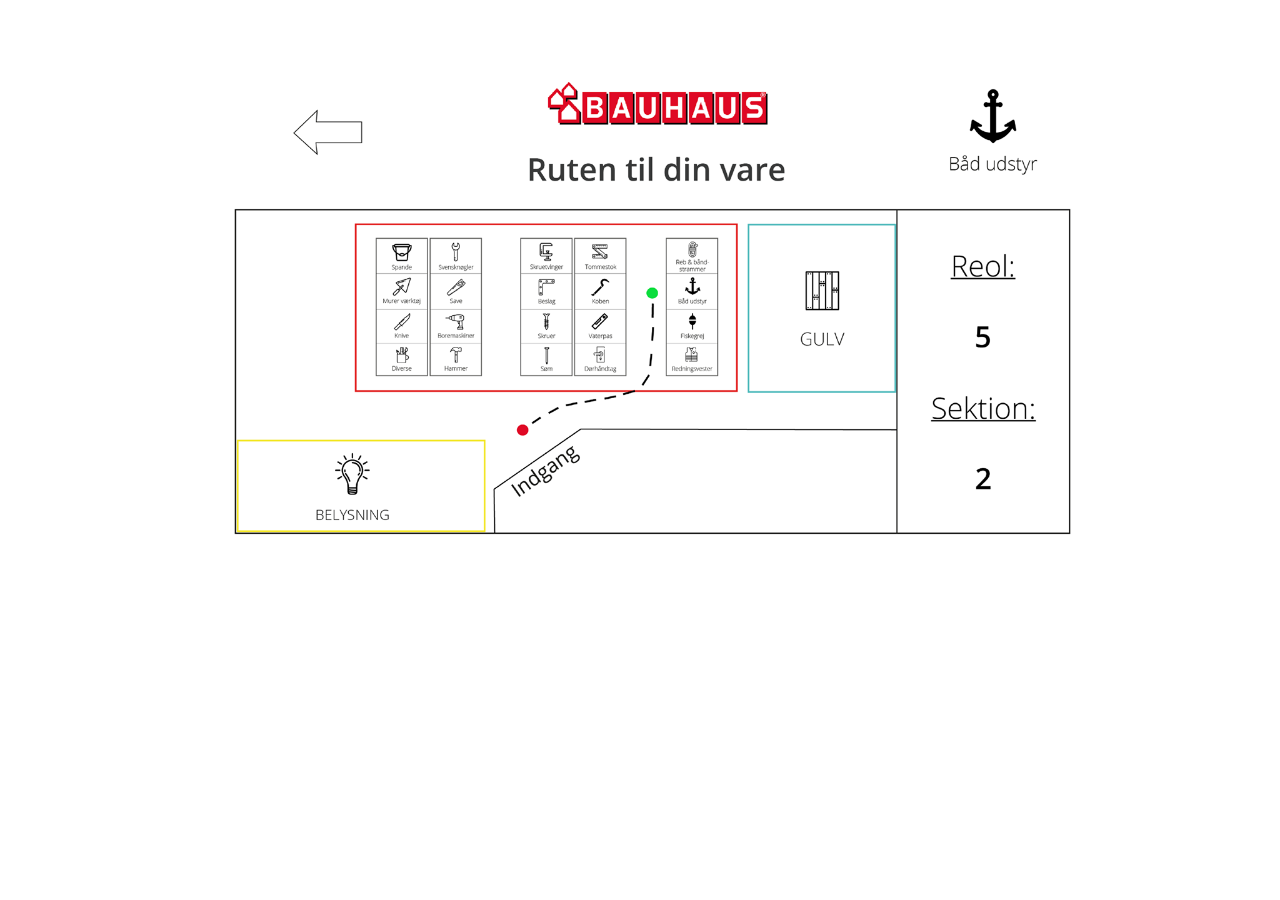
<file: baadudstyr.html>
<!DOCTYPE html>
<html>

<head>
    <meta charset="utf-8">
    <meta name="viewport" content="width=device-width, initial-scale=1.0">
    <title>Bauhaus</title>
    <link rel="stylesheet" type="text/css" href="css/style.css">
    <link href="https://fonts.googleapis.com/css?family=Open+Sans" rel="stylesheet">
</head>

<body>
    
<img id="map_image2" src="images/baad%20udstyr.png" alt="" usemap="#Map"  />
<map name="Map" id="Map">
    
     <area alt="" title="" href="vaerktoejskategori.html" shape="rect" coords="462,172,588,252" />
     
</map>
    

</body> 

</html>
</file>
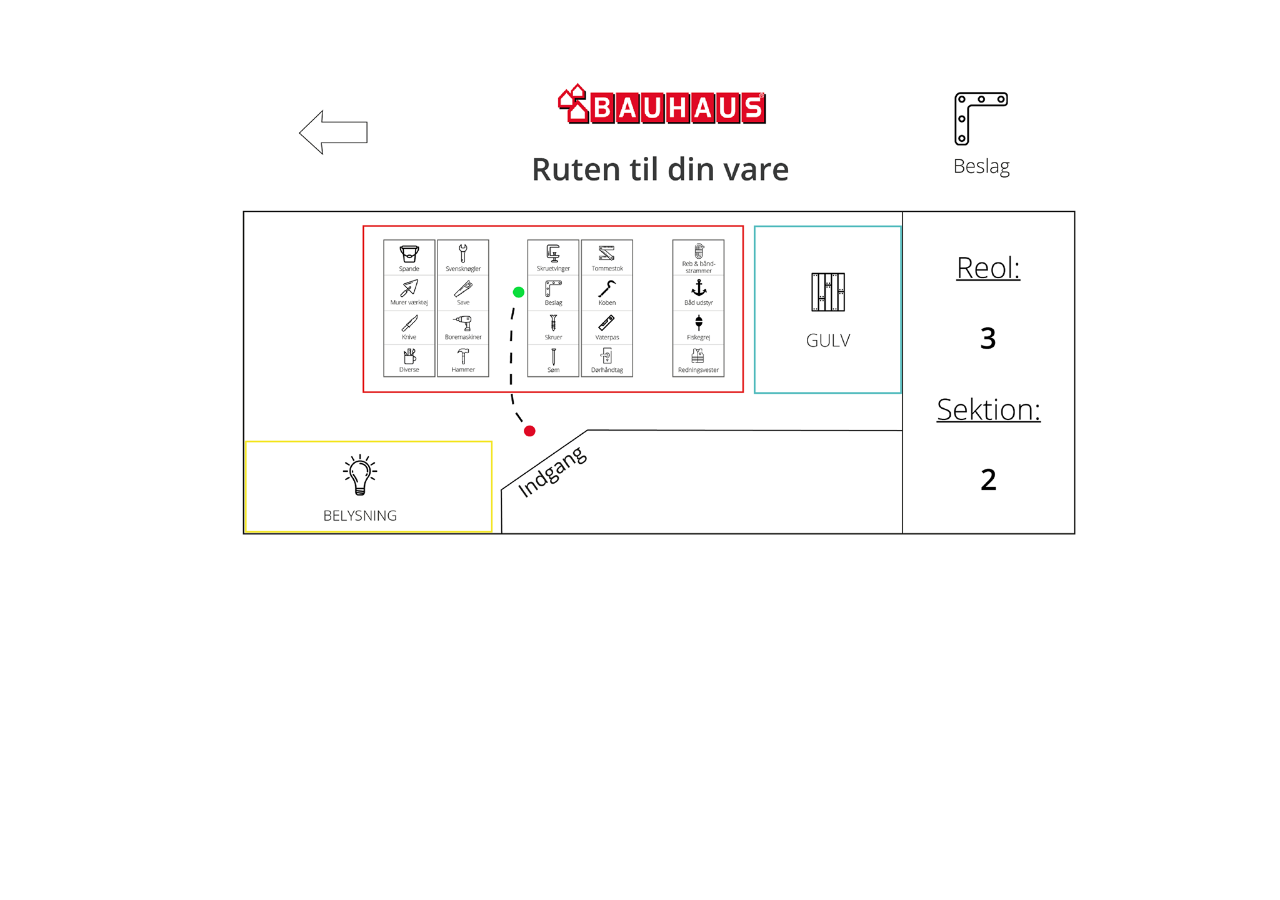
<file: beslag.html>
<!DOCTYPE html>
<html>

<head>
    <meta charset="utf-8">
    <meta name="viewport" content="width=device-width, initial-scale=1.0">
    <title>Bauhaus</title>
    <link rel="stylesheet" type="text/css" href="css/style.css">
    <link href="https://fonts.googleapis.com/css?family=Open+Sans" rel="stylesheet">
</head>

<body>
    
<img id="map_image2" src="images/beslag.png" alt="" usemap="#Map"  />
<map name="Map" id="Map">
    
     <area alt="" title="TILBAGE" href="vaerktoejskategori.html" shape="rect" coords="476,170,589,256" />
     
</map>
    

</body> 

</html>
</file>
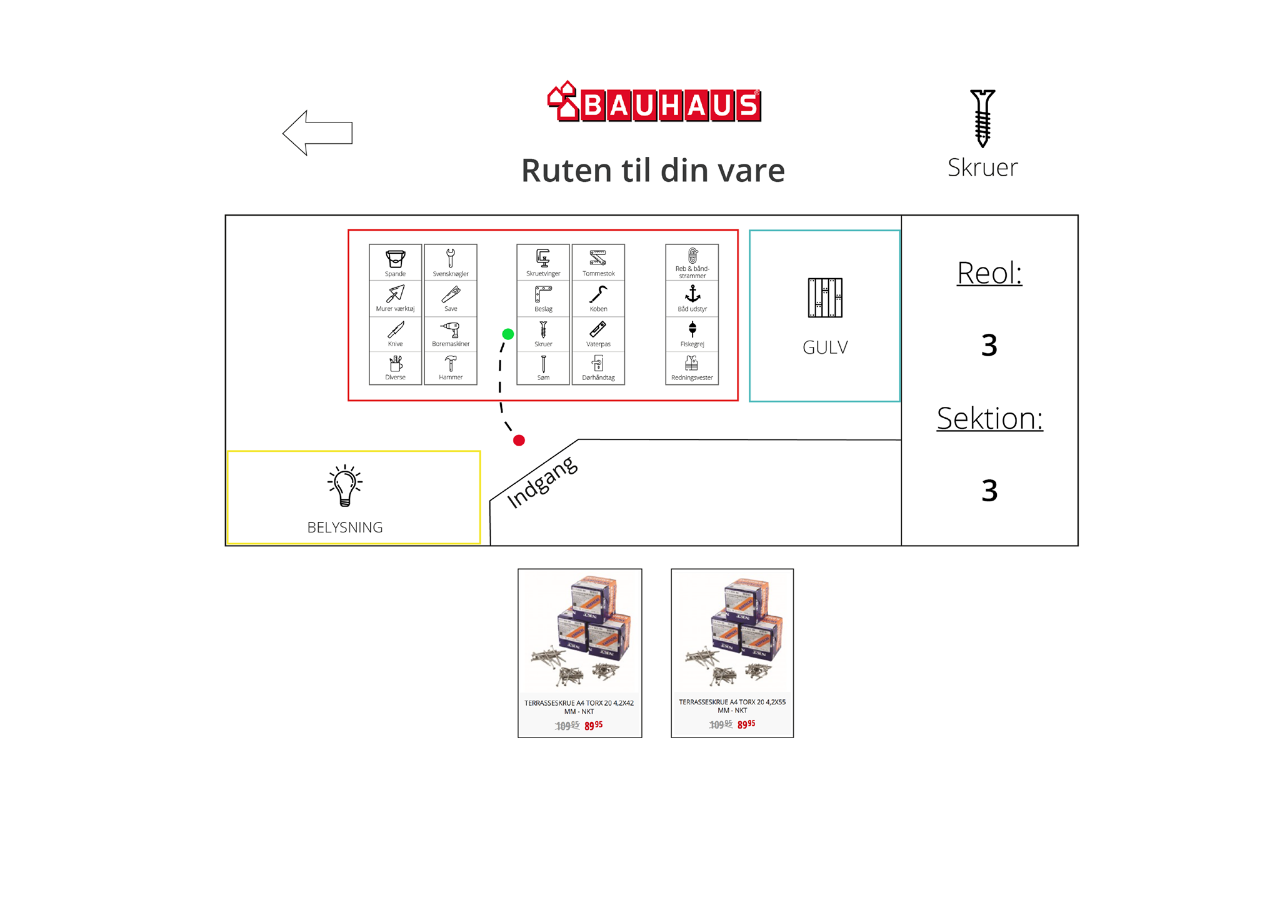
<file: skruer.html>
<!DOCTYPE html>
<html>

<head>
    <meta charset="utf-8">
    <meta name="viewport" content="width=device-width, initial-scale=1.0">
    <title>Bauhaus</title>
    <link rel="stylesheet" type="text/css" href="css/style.css">
    <link href="https://fonts.googleapis.com/css?family=Open+Sans" rel="stylesheet">
</head>

<body>
    
<img id="map_image2" src="images/skruer.png" alt="" usemap="#Map"  />
<map name="Map" id="Map">
     <area alt="" title="tilbage" href="vaerktoejskategori.html" shape="rect" coords="448,171,572,251" />
     
</map>
    

</body> 

</html>
</file>
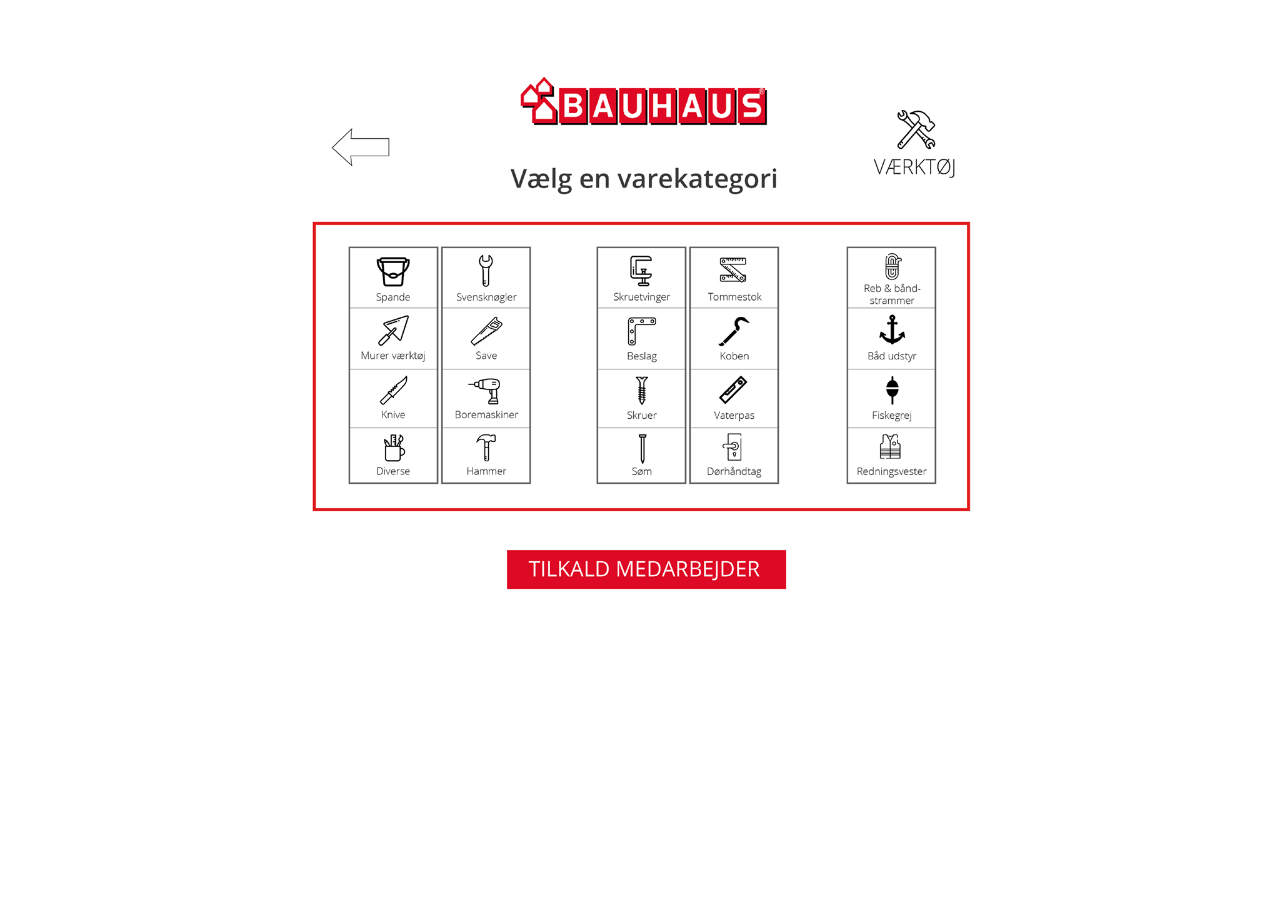
<file: vaerktoejskategori.html>
<!DOCTYPE html>
<html>

<head>
    <meta charset="utf-8">
    <meta name="viewport" content="width=device-width, initial-scale=1.0">
    <title>Bauhaus</title>
    <link rel="stylesheet" type="text/css" href="css/style.css">
    <link href="https://fonts.googleapis.com/css?family=Open+Sans" rel="stylesheet">
</head>

<body>
    
<img id="map_image2" src="images/vaerktoejskategori.png" alt="" usemap="#Map"  />
<map name="Map" id="Map">
     <area alt="" title="" href="index.html" shape="rect" coords="528,206,628,270" />
    
    <area alt="" title="SKRUER" href="skruer.html" shape="rect" coords="954,590,1096,684" />
    
    <area id="medarbejderknap" alt="" title="" href="#" shape="rect" coords="811,881,1258,943" />
    
     <area alt="" title="BESLAG" href="beslag.html" shape="rect" coords="955,494,1097,589" />
    
  
    
     <area alt="" title="" href="#" shape="rect" coords="1356,398,1497,493" />
    
    <area alt="" title="" href="#" shape="rect" coords="558,398,700,493" />
    <area alt="" title="" href="#" shape="rect" coords="560,494,700,593" />
    <area alt="" title="" href="#" shape="rect" coords="559,592,699,686" />
    <area alt="" title="" href="#" shape="rect" coords="558,773,700,687" />
    <area alt="" title="" href="#" shape="rect" coords="708,398,848,493" />
    <area alt="" title="" href="#" shape="rect" coords="707,495,848,590" />
    <area alt="" title="" href="#" shape="rect" coords="707,687,849,591" />
    <area alt="" title="" href="#" shape="rect" coords="709,688,849,772" />
    <area alt="" title="" href="#" shape="rect" coords="956,398,1096,493" />
    <area alt="" title="" href="#" shape="rect" coords="956,687,1097,775" />
    <area alt="" title="" href="#" shape="rect" coords="1104,396,1244,492" />
    <area alt="" title="" href="#" shape="rect" coords="1104,493,1244,591" />
    <area alt="" title="" href="#" shape="rect" coords="1103,592,1245,685" />
    <area alt="" title="" href="#" shape="rect" coords="1104,686,1245,773" />
   
    <area alt="" title="" href="baadudstyr.html" shape="rect" coords="1357,495,1496,590" />
    <area alt="" title="" href="#" shape="rect" coords="1356,591,1496,685" />
    <area alt="" title="" href="#" shape="rect" coords="1356,688,1497,774" />
</map>
    
    
    
 <!-- pop-up-vindue -->
<!-- https://www.w3schools.com/howto/tryit.asp?filename=tryhow_css_modal -->

<!-- The Modal -->
<div id="myModal" class="modal">

  <!-- Modal content -->
  <div class="modal-content">
    <span class="close">&times;</span>
    <p>Du har tilkaldt en medarbejder</p>
    <p>Vent venligst...</p>
  </div>

</div>
        
       <!-- pop-up window (tilkald medarbejder) --> 
        <script>
// Get the modal
var modal = document.getElementById('myModal');

// Get the button that opens the modal
var btn = document.getElementById("medarbejderknap");

// Get the <span> element that closes the modal
var span = document.getElementsByClassName("close")[0];

// When the user clicks the button, open the modal 
btn.onclick = function() {
    modal.style.display = "block";
}

// When the user clicks on <span> (x), close the modal
span.onclick = function() {
    modal.style.display = "none";
}

// When the user clicks anywhere outside of the modal, close it
window.onclick = function(event) {
    if (event.target == modal) {
        modal.style.display = "none";
    }
}
</script>  
    
</body> 

</html>
</file>
<file: css/style.css>
* {
    box-sizing: border-box;
    font-family: 'Open Sans';
    margin: 0;
    padding: 0;
    max-width: 100%;
    overflow-x: hidden;
    overflow-y: hidden;
}

#map_image {
    display: block;
    margin-left: auto;
    margin-right: auto;
}

#map_image2{
    display: block;
    margin-left: auto;
    margin-right: auto;
}
 
/*søgefelt*/
.ui-autocomplete-category {
    font-weight: bold;
    padding: .2em .4em;
    margin: .8em 0 .2em;
    line-height: 1.5;
  }

.search{
    border: 1px solid black; 
    padding: 8px;
    width: 11%;
    position: absolute;
    top: 73%;
    left: 53.3%;
}

.search_icon{
   
}

data {
     background-color: var(white);
}

#wait {
    position: absolute;
    font-size: 50px;
    top: 50%;
    left: 56.5%;
}

.modal {
    display: none; /* Hidden by default */
    position: fixed; /* Stay in place */
    z-index: 1; /* Sit on top */
    padding-top: 250px; /* Location of the box */
    left: 0;
    top: 0;
    width: 100%; /* Full width */
    height: 100%; /* Full height */
    overflow: auto; /* Enable scroll if needed */
    background-color: rgb(0,0,0); /* Fallback color */
    background-color: rgba(0,0,0,0); /* Black w/ opacity */
}

/* Modal Content */
.modal-content {
    background-color: white;
    margin: auto;
    padding: 20px;
    border: 1px solid red;
    width: 45%;
    height: 70%;
}

.modal-content p {
    text-align: center;
    font-size: 50px;
    font-family: 'open sans light';   
}

/* The Close Button */
.close {
    color: #aaaaaa;
    float: right;
    font-size: 28px;
    font-weight: bold;
}

.close:hover,
.close:focus {
    color: #000;
    text-decoration: none;
    cursor: pointer;
}
</file>
